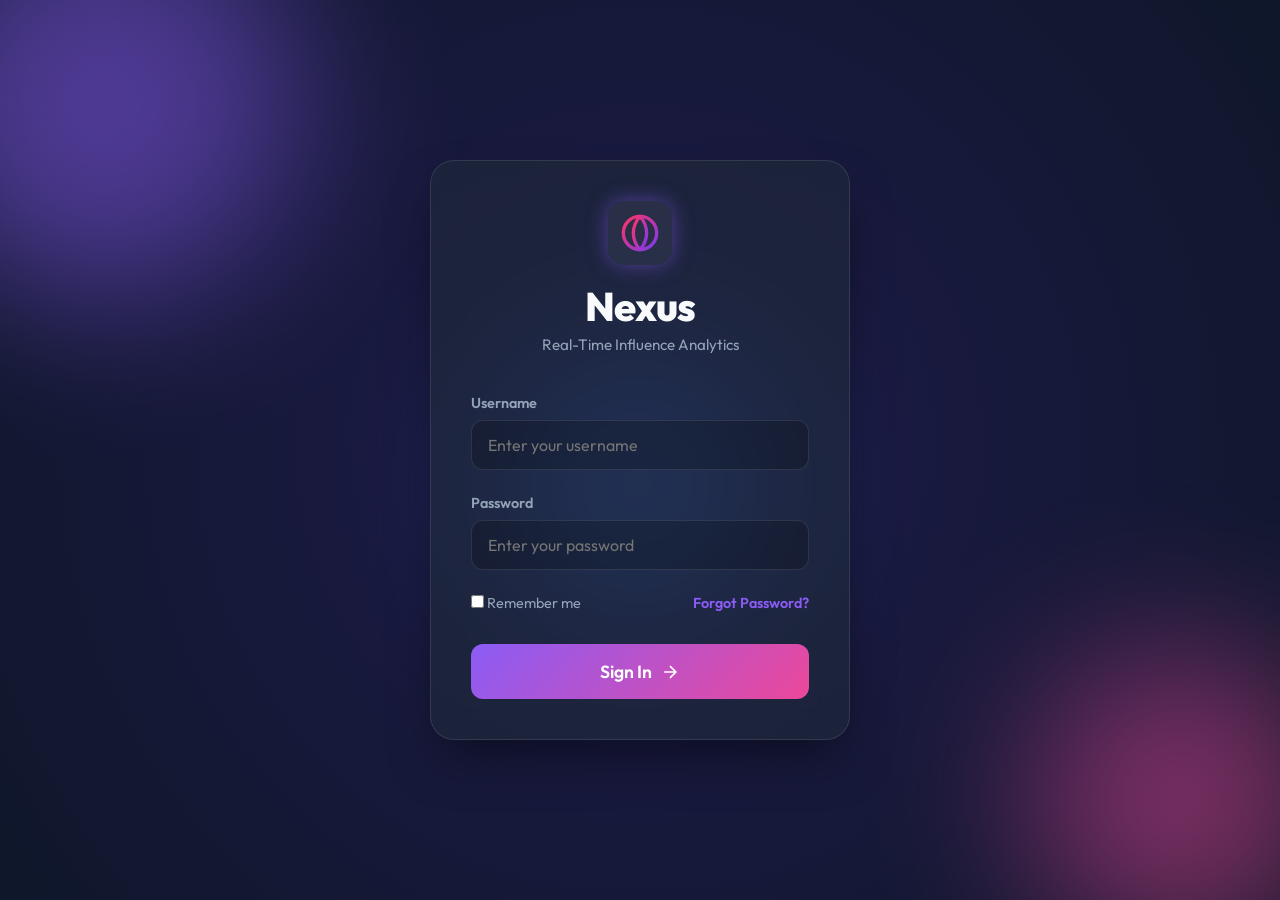
<file: frontend/index.html>
<!DOCTYPE html>
<html lang="en">
<head>
    <meta charset="UTF-8">
    <meta name="viewport" content="width=device-width, initial-scale=1.0">
    <title>Nexus Analytics | Login</title>
    <meta name="description" content="Login to Nexus Social Analytics to view real-time influence networks.">
    <link href="https://fonts.googleapis.com/css2?family=Outfit:wght@300;400;600;800&display=swap" rel="stylesheet">
    <link rel="stylesheet" href="css/styles.css">
</head>
<body class="login-body">
    <div class="animated-bg">
        <div class="orb orb-1"></div>
        <div class="orb orb-2"></div>
        <div class="orb orb-3"></div>
    </div>

    <div class="login-container glass-panel">
        <div class="brand">
            <div class="logo-icon">
                <svg width="40" height="40" viewBox="0 0 24 24" fill="none" stroke="url(#gradient)" stroke-width="2" stroke-linecap="round" stroke-linejoin="round">
                    <defs>
                        <linearGradient id="gradient" x1="0%" y1="0%" x2="100%" y2="100%">
                            <stop offset="0%" stop-color="#FF3366" />
                            <stop offset="100%" stop-color="#7C3AED" />
                        </linearGradient>
                    </defs>
                    <circle cx="12" cy="12" r="10"></circle>
                    <line x1="2" y1="12" x2="22" y2="12"></line>
                    <path d="M12 2a15.3 15.3 0 0 1 4 10 15.3 15.3 0 0 1-4 10 15.3 15.3 0 0 1-4-10 15.3 15.3 0 0 1 4-10z"></path>
                </svg>
            </div>
            <h1>Nexus</h1>
            <p>Real-Time Influence Analytics</p>
        </div>

        <form id="loginForm" class="login-form">
            <div class="input-group">
                <label for="username">Username</label>
                <input type="text" id="username" placeholder="Enter your username" required autocomplete="username">
            </div>
            <div class="input-group">
                <label for="password">Password</label>
                <input type="password" id="password" placeholder="Enter your password" required autocomplete="current-password">
            </div>
            <div class="form-actions">
                <label class="remember-me">
                    <input type="checkbox"> Remember me
                </label>
                <a href="#" class="forgot-pwd">Forgot Password?</a>
            </div>
            <button type="submit" class="btn-primary">
                <span>Sign In</span>
                <svg width="20" height="20" viewBox="0 0 24 24" fill="none" stroke="currentColor" stroke-width="2"><path d="M5 12h14M12 5l7 7-7 7"/></svg>
            </button>
        </form>
    </div>

    <script src="js/app.js"></script>
</body>
</html>
</file>
<file: frontend/css/styles.css>
:root {
    --bg-dark: #0f172a;
    --primary: #8b5cf6;
    --primary-glow: rgba(139, 92, 246, 0.5);
    --secondary: #ec4899;
    --text-main: #f8fafc;
    --text-muted: #94a3b8;
    --glass-bg: rgba(30, 41, 59, 0.7);
    --glass-border: rgba(255, 255, 255, 0.1);
    --success: #10b981;
    --danger: #ef4444;
}

* {
    margin: 0;
    padding: 0;
    box-sizing: border-box;
    font-family: 'Outfit', sans-serif;
}

body {
    background-color: var(--bg-dark);
    color: var(--text-main);
    min-height: 100vh;
    overflow-x: hidden;
    position: relative;
}

/* Background Animations */
.animated-bg {
    position: fixed;
    top: 0; left: 0; width: 100%; height: 100%;
    z-index: -1;
    overflow: hidden;
    background: radial-gradient(circle at 50% 50%, #1e1b4b 0%, var(--bg-dark) 100%);
}

.orb {
    position: absolute;
    border-radius: 50%;
    filter: blur(80px);
    opacity: 0.5;
    animation: float 20s infinite ease-in-out alternate;
}

.orb-1 { width: 400px; height: 400px; background: var(--primary); top: -100px; left: -100px; }
.orb-2 { width: 300px; height: 300px; background: var(--secondary); bottom: -50px; right: -50px; animation-delay: -5s; }
.orb-3 { width: 250px; height: 250px; background: #3b82f6; top: 40%; left: 40%; animation-delay: -10s; }

@keyframes float {
    0% { transform: translate(0, 0) scale(1); }
    100% { transform: translate(100px, 50px) scale(1.2); }
}

/* Glassmorphism Utilities */
.glass-panel {
    background: var(--glass-bg);
    backdrop-filter: blur(16px);
    -webkit-backdrop-filter: blur(16px);
    border: 1px solid var(--glass-border);
    border-radius: 24px;
    box-shadow: 0 25px 50px -12px rgba(0, 0, 0, 0.5);
}

/* Login Page */
.login-body {
    display: flex;
    justify-content: center;
    align-items: center;
}

.login-container {
    width: 100%;
    max-width: 420px;
    padding: 40px;
    transform: translateY(20px);
    animation: slideUp 0.6s cubic-bezier(0.16, 1, 0.3, 1) forwards;
    opacity: 0;
}

@keyframes slideUp {
    to { transform: translateY(0); opacity: 1; }
}

.brand {
    text-align: center;
    margin-bottom: 40px;
}

.logo-icon {
    width: 64px;
    height: 64px;
    margin: 0 auto 16px;
    background: rgba(255, 255, 255, 0.05);
    border-radius: 16px;
    display: flex;
    align-items: center;
    justify-content: center;
    box-shadow: 0 0 20px var(--primary-glow);
}

.brand h1 { font-weight: 800; font-size: 2.5rem; letter-spacing: -1px; margin-bottom: 4px; }
.brand p { color: var(--text-muted); font-size: 0.95rem; }

.input-group { margin-bottom: 24px; }
.input-group label {
    display: block; margin-bottom: 8px; font-size: 0.9rem; font-weight: 600; color: var(--text-muted);
}
.input-group input {
    width: 100%; padding: 14px 16px;
    background: rgba(0, 0, 0, 0.2);
    border: 1px solid rgba(255,255,255,0.1);
    border-radius: 12px; color: white;
    font-size: 1rem; font-family: inherit;
    transition: all 0.3s ease;
}
.input-group input:focus {
    outline: none; border-color: var(--primary);
    box-shadow: 0 0 0 3px var(--primary-glow);
}

.form-actions {
    display: flex; justify-content: space-between; align-items: center;
    margin-bottom: 32px; font-size: 0.9rem; color: var(--text-muted);
}
.forgot-pwd { color: var(--primary); text-decoration: none; font-weight: 600; transition: color 0.2s; }
.forgot-pwd:hover { color: var(--text-main); }

.btn-primary {
    width: 100%; padding: 16px;
    background: linear-gradient(135deg, var(--primary), var(--secondary));
    border: none; border-radius: 12px;
    color: white; font-size: 1.1rem; font-weight: 600; cursor: pointer;
    display: flex; justify-content: center; align-items: center; gap: 8px;
    transition: transform 0.2s, box-shadow 0.2s;
}
.btn-primary:hover {
    transform: translateY(-2px);
    box-shadow: 0 10px 20px var(--primary-glow);
}

/* Dashboard Page */
.dashboard-body { background-color: var(--bg-dark); }

.glass-nav {
    display: flex; justify-content: space-between; align-items: center;
    padding: 16px 40px; background: rgba(15, 23, 42, 0.8);
    backdrop-filter: blur(20px); -webkit-backdrop-filter: blur(20px);
    border-bottom: 1px solid var(--glass-border);
    position: sticky; top: 0; z-index: 100;
}

.nav-brand { display: flex; align-items: center; gap: 12px; font-weight: 800; font-size: 1.25rem; }
.nav-profile { display: flex; align-items: center; gap: 24px; }

.status-indicator {
    display: flex; align-items: center; gap: 8px; font-size: 0.9rem; font-weight: 600; color: var(--success);
}
.status-indicator::before {
    content: ''; width: 8px; height: 8px; background: var(--success); border-radius: 50%;
    box-shadow: 0 0 10px var(--success); animation: pulse 2s infinite;
}

@keyframes pulse {
    0% { box-shadow: 0 0 0 0 rgba(16, 185, 129, 0.7); }
    70% { box-shadow: 0 0 0 6px rgba(16, 185, 129, 0); }
    100% { box-shadow: 0 0 0 0 rgba(16, 185, 129, 0); }
}

.btn-secondary {
    background: rgba(255,255,255,0.1); border: 1px solid rgba(255,255,255,0.1);
    color: white; padding: 8px 16px; border-radius: 8px; cursor: pointer; font-family: inherit; font-weight: 600;
    transition: all 0.2s;
}
.btn-secondary:hover { background: rgba(255,255,255,0.2); }

.dashboard-container { padding: 40px; max-width: 1400px; margin: 0 auto; }
.dashboard-header { margin-bottom: 40px; }
.dashboard-header h2 { font-size: 2.5rem; font-weight: 800; margin-bottom: 8px; }
.dashboard-header p { color: var(--text-muted); font-size: 1.1rem; }

.stats-grid { display: grid; grid-template-columns: repeat(auto-fit, minmax(300px, 1fr)); gap: 24px; margin-bottom: 40px; }
.stat-card { padding: 24px; border-radius: 20px; transition: transform 0.3s ease; }
.stat-card:hover { transform: translateY(-5px); }
.stat-card h3 { font-size: 1rem; color: var(--text-muted); font-weight: 600; margin-bottom: 12px; }
.stat-value { font-size: 2.5rem; font-weight: 800; margin-bottom: 8px; color: white; }
.stat-trend { font-size: 0.9rem; font-weight: 600; }
.stat-trend.positive { color: var(--success); }
.stat-trend.neutral { color: var(--text-muted); }

.influencers-section { padding: 32px; border-radius: 20px; }
.section-header { display: flex; align-items: center; gap: 12px; margin-bottom: 24px; }
.section-header h3 { font-size: 1.5rem; font-weight: 800; }
.pulse-ring { width: 12px; height: 12px; background: var(--primary); border-radius: 50%; position: relative; }
.pulse-ring::after {
    content: ''; position: absolute; inset: -4px; border: 2px solid var(--primary);
    border-radius: 50%; animation: pulse-ring 2s infinite cubic-bezier(0.215, 0.61, 0.355, 1);
}
@keyframes pulse-ring { 0% { transform: scale(0.8); opacity: 0.5; } 100% { transform: scale(2.4); opacity: 0; } }

.table-responsive { overflow-x: auto; }
.data-table { width: 100%; border-collapse: collapse; text-align: left; }
.data-table th { padding: 16px; color: var(--text-muted); font-weight: 600; font-size: 0.9rem; border-bottom: 1px solid var(--glass-border); }
.data-table td { padding: 16px; border-bottom: 1px solid rgba(255,255,255,0.05); font-size: 1rem; }
.data-table tr:hover td { background: rgba(255,255,255,0.02); }

.rank-badge {
    display: inline-flex; align-items: center; justify-content: center;
    width: 28px; height: 28px; border-radius: 8px; font-weight: 800; font-size: 0.9rem;
}
.rank-1 { background: linear-gradient(135deg, #fbbf24, #d97706); color: #fff; box-shadow: 0 0 10px rgba(251, 191, 36, 0.5); }
.rank-2 { background: linear-gradient(135deg, #94a3b8, #475569); color: #fff; }
.rank-3 { background: linear-gradient(135deg, #b45309, #78350f); color: #fff; }
.rank-other { background: rgba(255,255,255,0.1); color: var(--text-muted); }

.user-id { font-family: monospace; font-size: 1.1rem; color: var(--primary); background: rgba(139, 92, 246, 0.1); padding: 4px 8px; border-radius: 6px; }
.score-bar-container { width: 100%; max-width: 200px; height: 6px; background: rgba(255,255,255,0.1); border-radius: 4px; overflow: hidden; margin-top: 8px; }
.score-bar { height: 100%; background: linear-gradient(90deg, var(--primary), var(--secondary)); transition: width 0.5s ease-out; }

.trend-up { color: var(--success); font-weight: bold; }
.trend-down { color: var(--danger); font-weight: bold; }
.trend-flat { color: var(--text-muted); font-weight: bold; }
</file>
